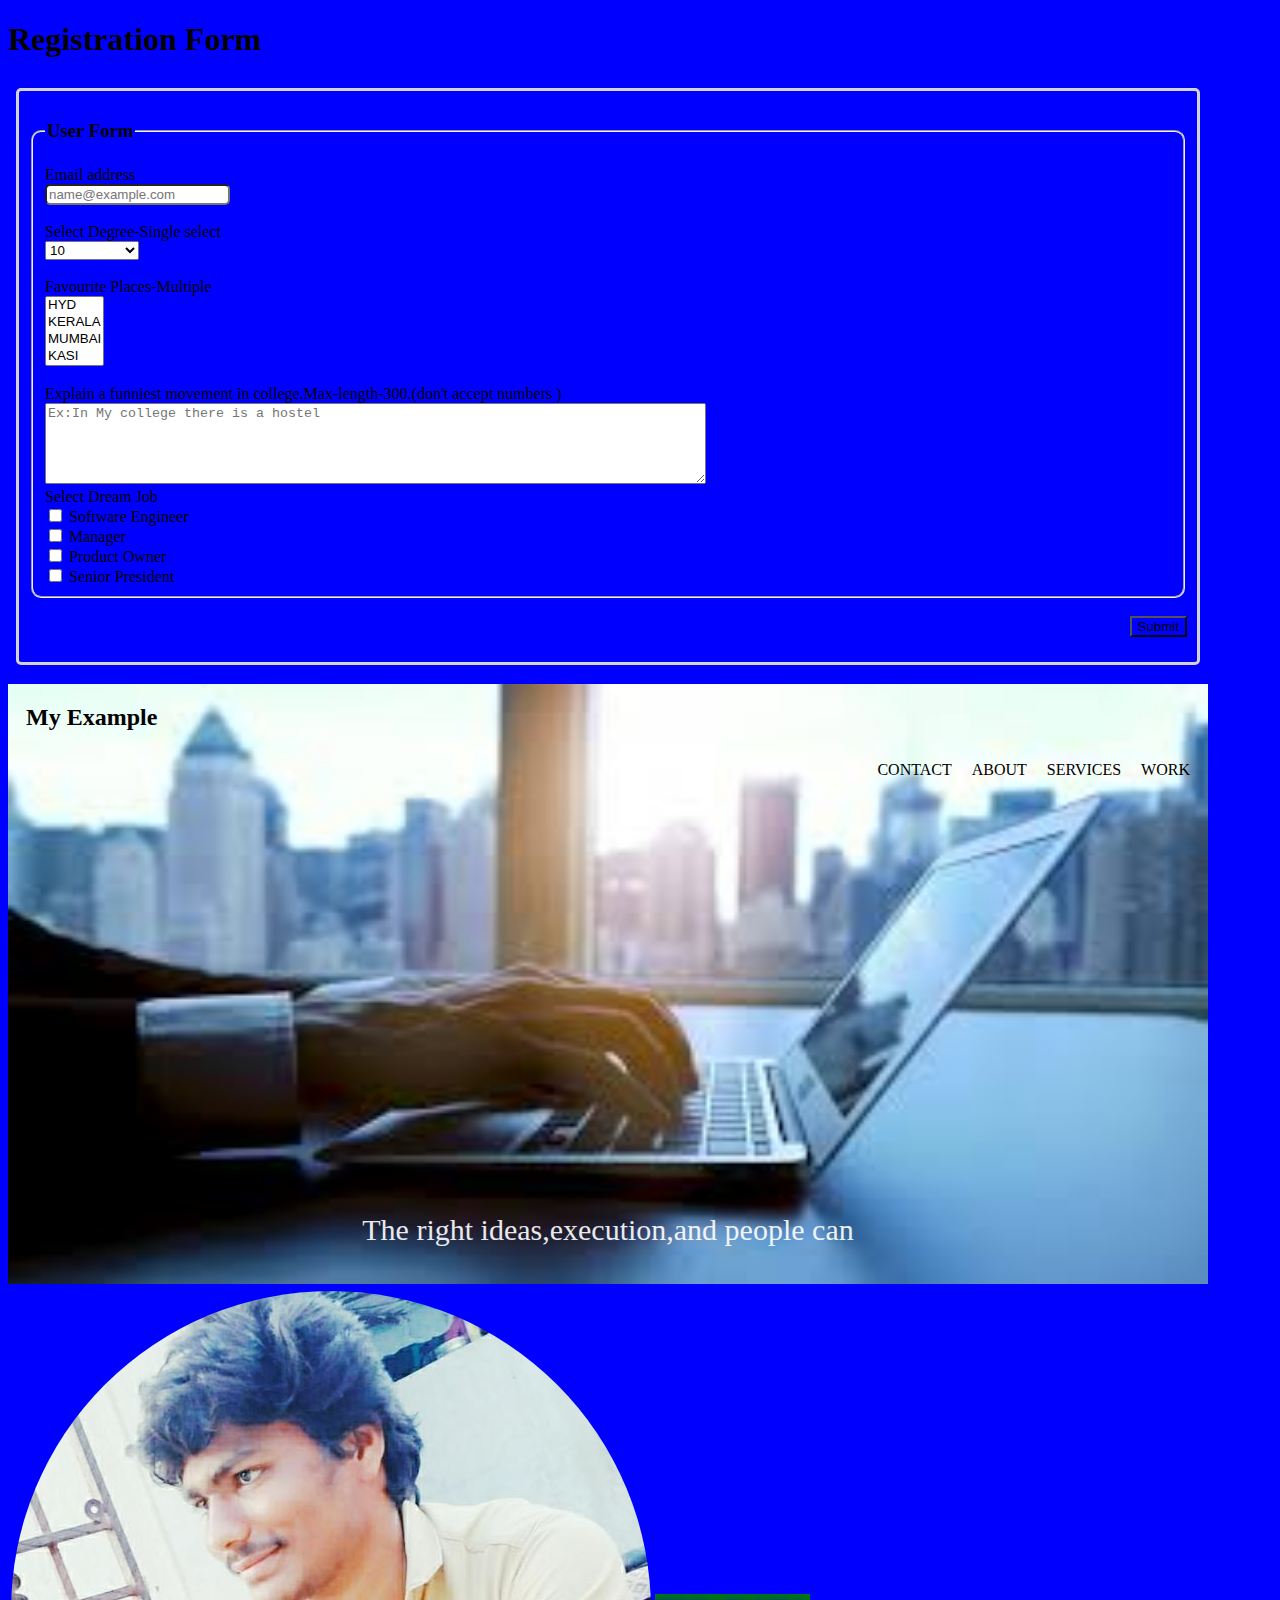
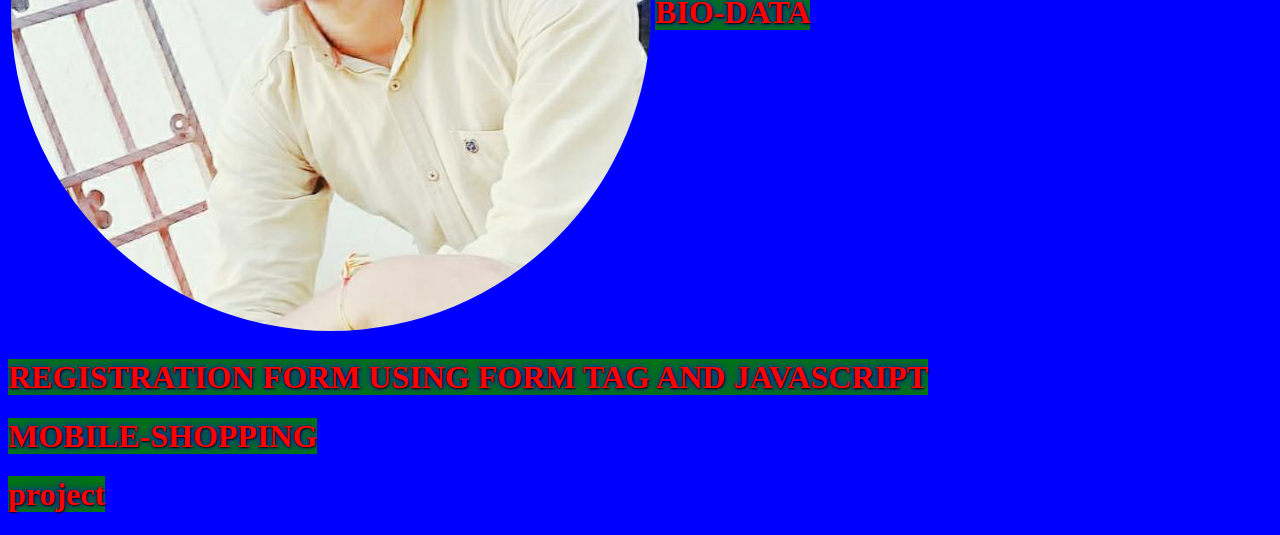
<file: index.html>
<!DOCTYPE html>
<html>
  <head>
    <meta charset="utf-8" name="viewport"  content="width=device-width, initial-scale=1.0" >
    <title>My First Website</title>
    <link rel="icon" href="favicon.ico">
    <style>
    h1 a{
      background-color:green;
      text-shadow:1px 1px  2px black,0 0 1em blue,0 0 0.2em blue;
      text-decoration: none;
    }
    </style>
  </head>
  <body style=background-color:blue>
    <h1>Registration Form</h1>
    <object data="form.html" height="600px" width="1200px"></object><br>
    <object data="lesson4.html" height="600px" width="1200px"></object>
  <div class="container">
  <table>
      <tr>
    <td>
    <img style="width:100%;border-radius:50%" src="Hemanth1.jpg" alt="My Profile Pic" ></td>
    <td><h1><a style=color:red; href="index1.html">BIO-DATA</a></h1></td>
  </tr>
</table>
</div>
  <h1><a style=color:red; href="log_in_form.html">REGISTRATION FORM USING FORM TAG AND JAVASCRIPT</a></h1>

    <h1><a style=color:red; href="task3.html">MOBILE-SHOPPING</a></h1>
    <h1><a style=color:red; href="project.html">project</a></h1>
    
</body>
</html>
</file>
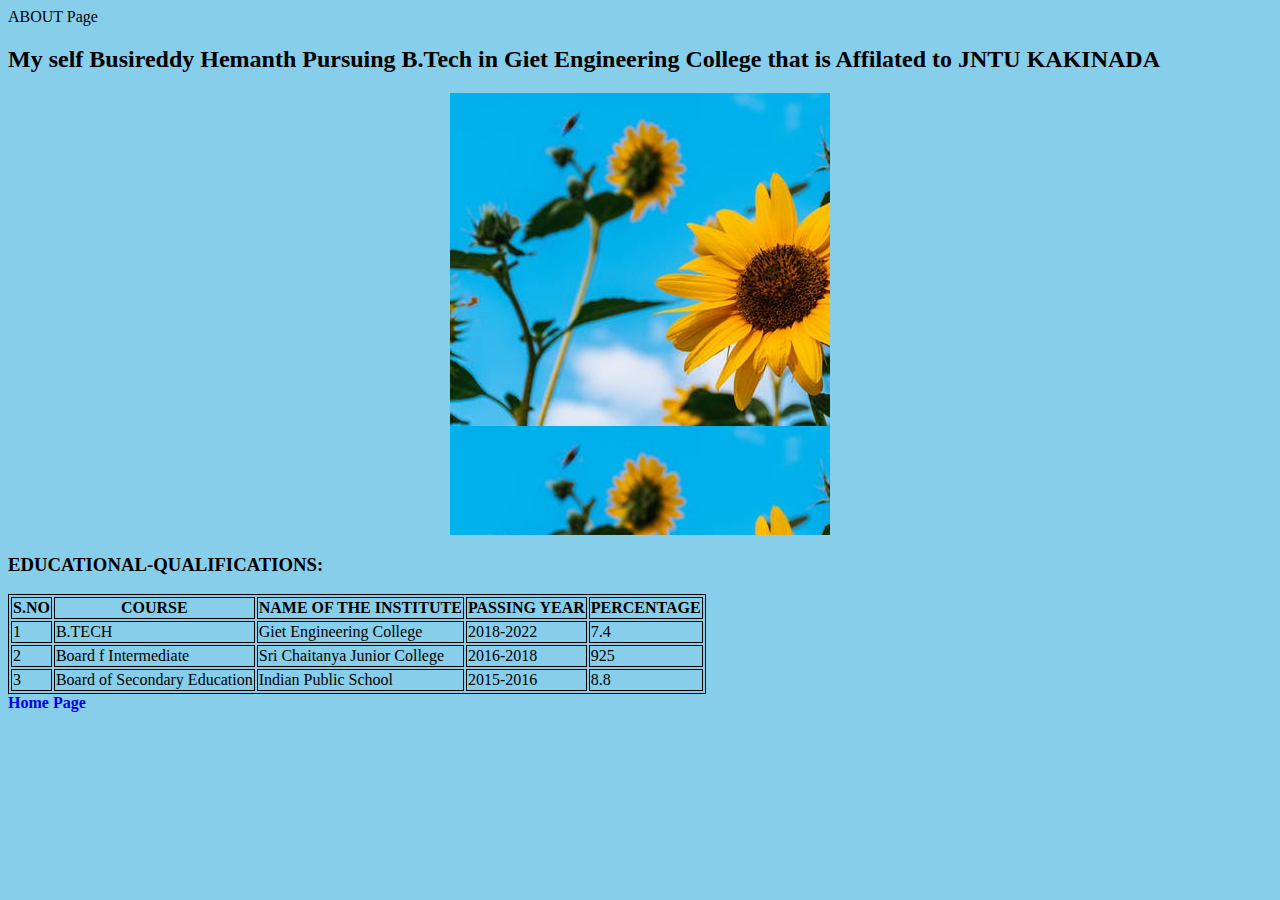
<file: about.html>
ABOUT Page

<!DOCTYPE html>
<html lang="en" dir="ltr">
  <head>
    <meta charset="utf-8">

    <title>About</title>
    <link rel="stylesheet" href="style2.css">
  </head>
  <body style="background-color:skyblue">
    <H2>My self Busireddy Hemanth Pursuing B.Tech in Giet Engineering College that is Affilated to JNTU KAKINADA</H2>
    <center>
      <div class="Animation">
  
    </div>
  </center>

    <h3>EDUCATIONAL-QUALIFICATIONS:</h3>
    <table style="border:1px solid black">
    <th style="border:1px solid black">S.NO</th>
    <th style="border:1px solid black">COURSE</th>
    <th style="border:1px solid black">NAME OF THE INSTITUTE</th>
    <th style="border:1px solid black">PASSING YEAR</th>
    <TH style="border:1px solid black">PERCENTAGE</TH>

    <tr>
        <td style="border:1px solid black">1</td>
        <td style="border:1px solid black">B.TECH</td>
        <td style="border:1px solid black">Giet Engineering College</td>
        <td style="border:1px solid black">2018-2022</td>
        <td style="border:1px solid black">7.4</td>
    </tr>
    <tr style="border:1px solid black">
        <td style="border:1px solid black">2</td>
        <td style="border:1px solid black">Board f Intermediate</td>
        <td style="border:1px solid black">Sri Chaitanya Junior College</td>
        <td style="border:1px solid black">2016-2018</td>
        <td style="border:1px solid black">925</td>
    </tr>
    <tr>
        <td style="border:1px solid black">3</td>
        <td style="border:1px solid black">Board of Secondary Education</td>
        <td style="border:1px solid black">Indian Public School</td>
        <td style="border:1px solid black">2015-2016</td>
        <td style="border:1px solid black">8.8</td>
    </tr>
    </table>
    <a href="index1.html"><strong>Home Page</strong></a>
  </body>
</html>
</file>
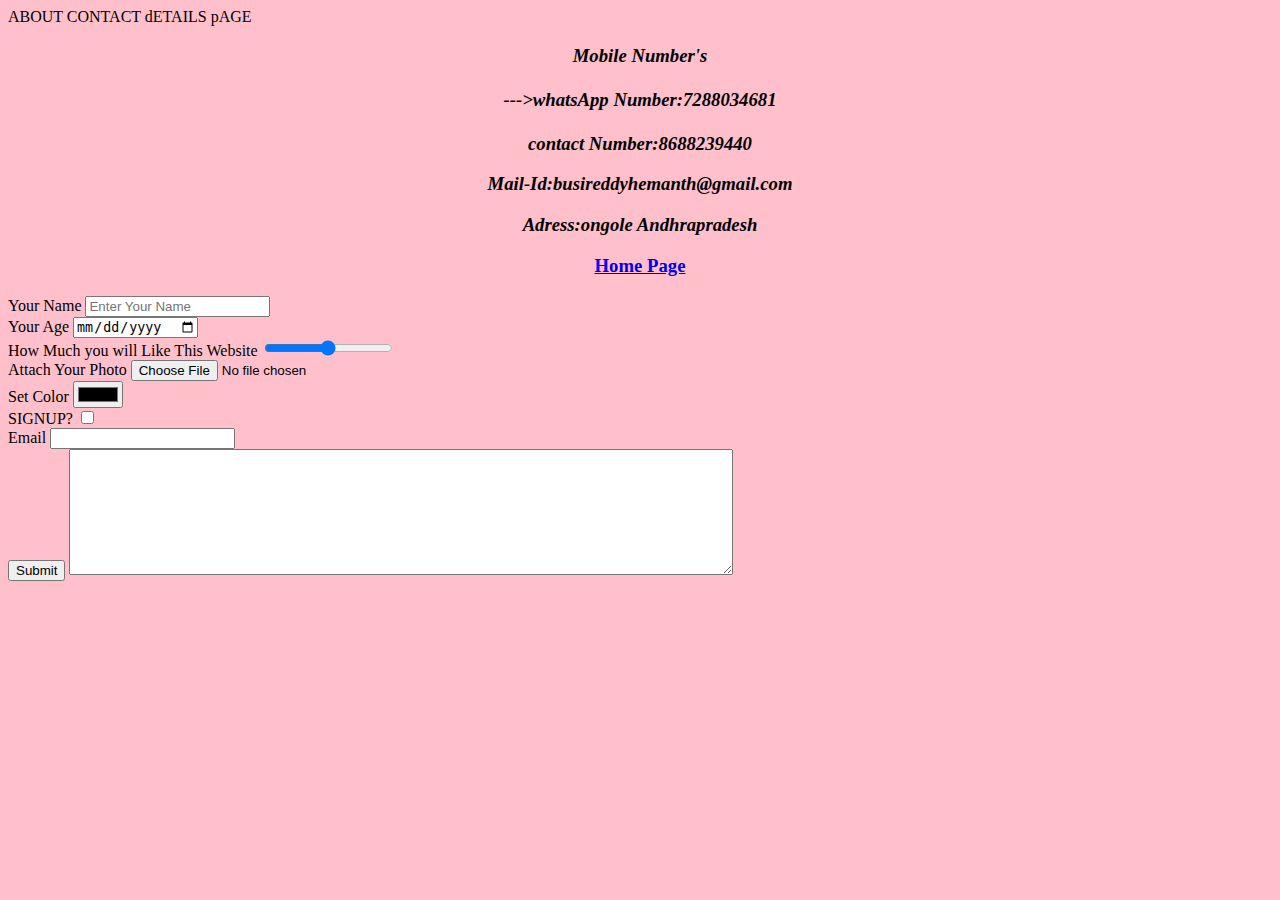
<file: contact.html>
ABOUT CONTACT dETAILS pAGE

<!DOCTYPE html>
<html lang="en" dir="ltr">
  <head>
    <meta charset="utf-8">
    <link rel="icon" href="favicon.ico">
    <title>My contact Details</title>
  </head>
  <body style="background-color:pink">
    <center>
    <h3>
    <p ><i>Mobile Number's</br></br>
      --->whatsApp Number:7288034681</br></br>
    contact Number:8688239440</p>
    <p>Mail-Id:busireddyhemanth@gmail.com</p>
    <p>Adress:ongole Andhrapradesh</p></i>
    <a href="index1.html"><strong>Home Page</strong></a>
  </h3>
</center>
<form  action="mailto:busireddysatyanarayana@gmail.com" method="post " enctype="text/plain">
  <label>Your Name</label>
  <input type="text" name="Enter Your Name" value="" placeholder="Enter Your Name"><br>
  <label>Your Age</label>
  <input type="date" name="" value=""><br>
  <label>How Much you will Like This Website</label>
  <input type="Range" name="" value=""><br>
  <label>Attach Your Photo</label>
  <input type="file" name="" value=""><br>
  <label>Set Color</label>
  <input type="color" name="" value=""><br>
  <label>SIGNUP?</label>
  <input type="checkbox" name="" value=""><BR>
  <label>Email</label>
  <input type="email" name="" value=""><br>
  <input  type="submit" name="" value="Submit">
  <textarea name="name" rows="8" cols="80"></textarea>

</form>
  </body>
</html>
</file>
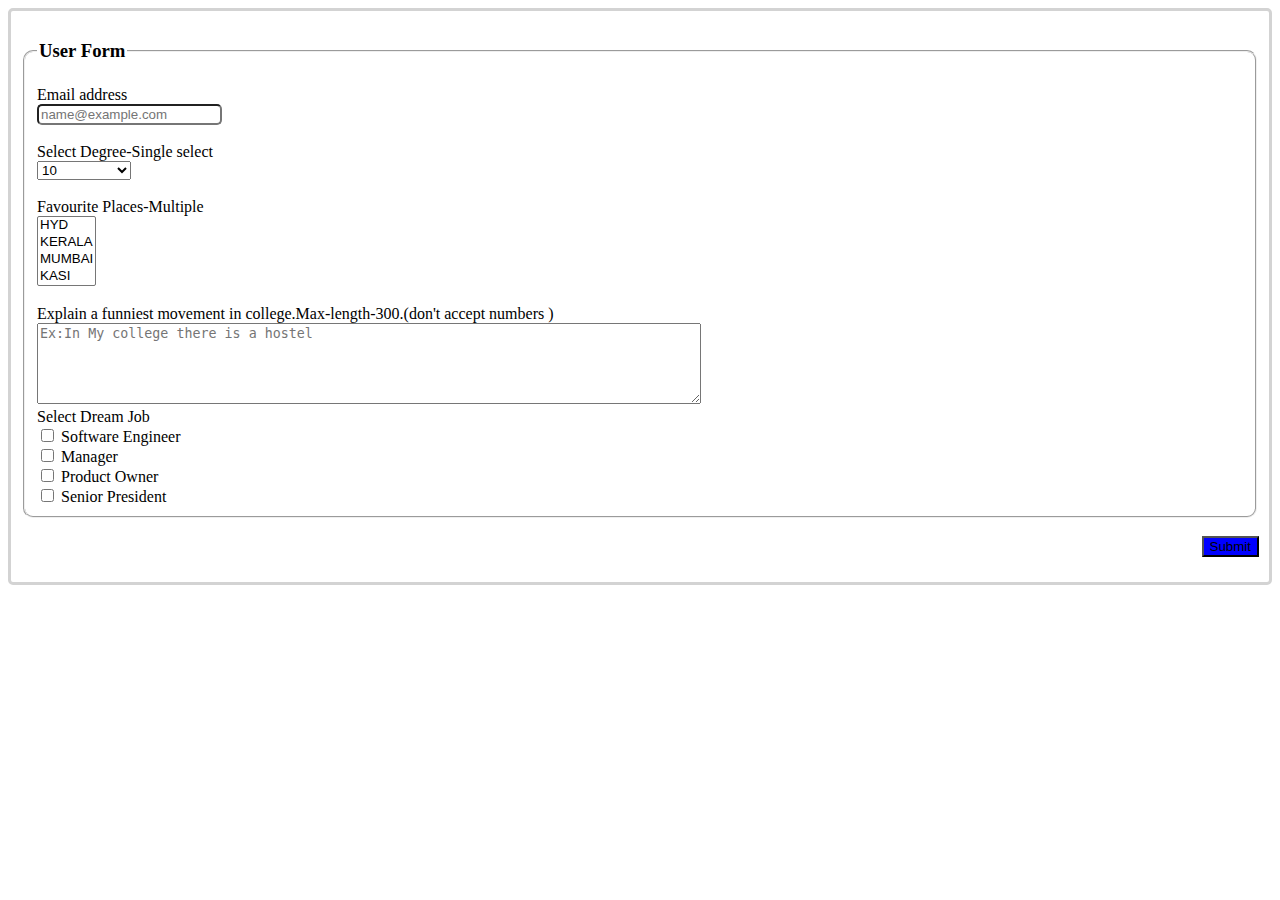
<file: form.html>
<!DOCTYPE html>
<html lang="en" dir="ltr">
  <head>
    <meta charset="utf-8">
    <meta name="description" content="Free Web tutorials">
  <meta name="keywords" content="Form , Input tag,input types in html">
  <meta name="author" content="Hemanth">
  <meta name="viewport" content="width=device-width, initial-scale=1.0">
    <title>Registration Form</title>
  </head>
  <body>
    <div class="" style="height:auto;width:auto;border:3px solid lightgray;padding:10px;border-radius:5px">
      <!--
       <form class="" action="index.html" method="post">
        <label for="H">Male</label>
        <input type="radio" name="Gender" value="" id="H">
        <label for="i">Female</label>
        <input type="radio" name="Gender" value="" id='i'>
      </form>
    -->
    <fieldset style="border-radius:10px">
      <legend><h3>User Form</h3></legend>
      <form class="Form" action="index.html" method="post">
        <label for="email">Email address</label><br/>
        <input style="border-radius:5px" type="mail" name="" value="" placeholder="name@example.com">
        </br><br>
        <label for="single">Select Degree-Single select</label><br/>
        <select class="select" name="select" id=single>
          <option value="">10</option>
          <option value="">12</option>
          <option value="">Degree</option>
          <option value="">Engineering</option>
        </select><br><br>
        <label for="multiple">Favourite Places-Multiple</label><br>
        <select class="select" name="select" multiple=true id=multiple>
          <option value="">HYD</option>
          <option value="">KERALA</option>
          <option value="">MUMBAI</option>
          <option value="">KASI</option>
        </select><br><br>
        <label for="textarea">Explain a funniest movement in college.Max-length-300.(don't accept numbers )</label><br>
        <textarea name="name" id="textarea" rows="5" cols="80" maxlength="50" placeholder="Ex:In My college there is a hostel"></textarea>
        <br>
        <span>Select Dream Job</span><br>
        <input type="checkbox" name="" value="" id="Software Engineer">
        <label for="Software Engineer">Software Engineer</label>
        <br>
        <input type="checkbox" name="" value="" id="Manager">
        <label for="Manager">Manager</label>
        <br>
        <input type="checkbox" name="" value="" id="Product Owner">
        <label for="Product Owner">Product Owner</label>
        <br>
        <input type="checkbox" name="" value="" id="senior president">
        <label for="Software Engineer">Senior President</label>
      </form>
    </fieldset>
    </br>
    <button type="button" name="button" style="float:right;background-color:blue">Submit</button><br><br>
    </div>
  </body>
</html>
</file>
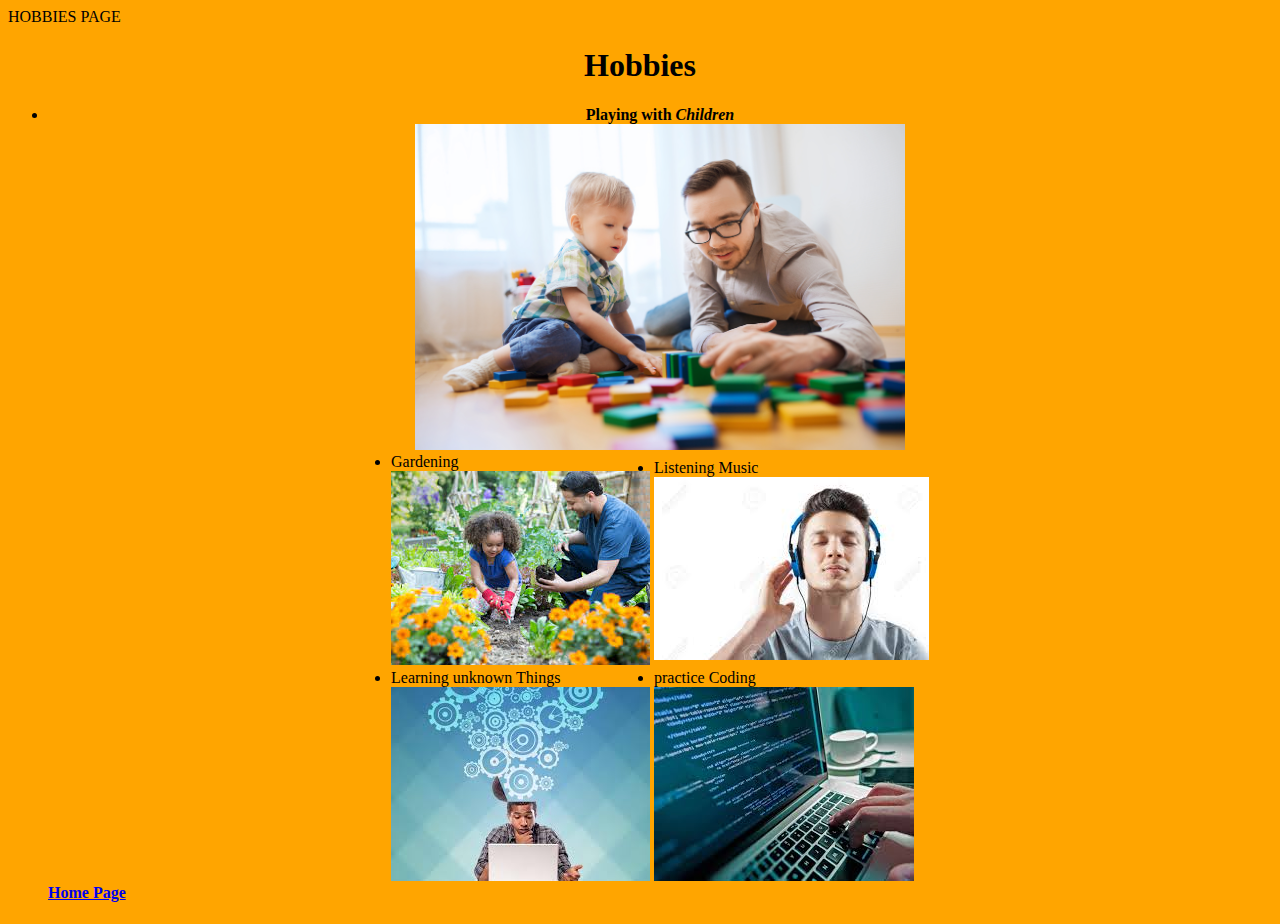
<file: Hobbies.html>
HOBBIES PAGE

<!DOCTYPE html>
<html lang="en" dir="ltr">
  <head>
    <meta charset="utf-8">
    <title>Hobbies</title>
  </head>
  <body style="background-color:orange">
    <h1 style=text-align:center>Hobbies</h1>
    <h4>
    <ul>
    <center>

      <table>
        <td>
    <li>Gardening</li>
    <img src="gardening.jpg" alt="Gardening"></td>
    <td><li>Listening Music</li>
    <img src="music.jpg" alt="Music"></td>
     <li>Playing with <i>Children</i></li>
     <img src="playing.jpg" alt="Playing" style=width:40%;height=30%>
     <tr>
       <td>
    <li>Learning unknown Things</li>
    <img src="learning.jpg" alt="Learning"></td>
    <td><li>practice Coding</li>
    <img src="coding.jpg" alt="Coding"></td>
    </ul></h4>
    </tr>

    </table>
    </center>
    <a href="index1.html"><strong>Home Page</strong></a>
  </body>
</html>
</file>
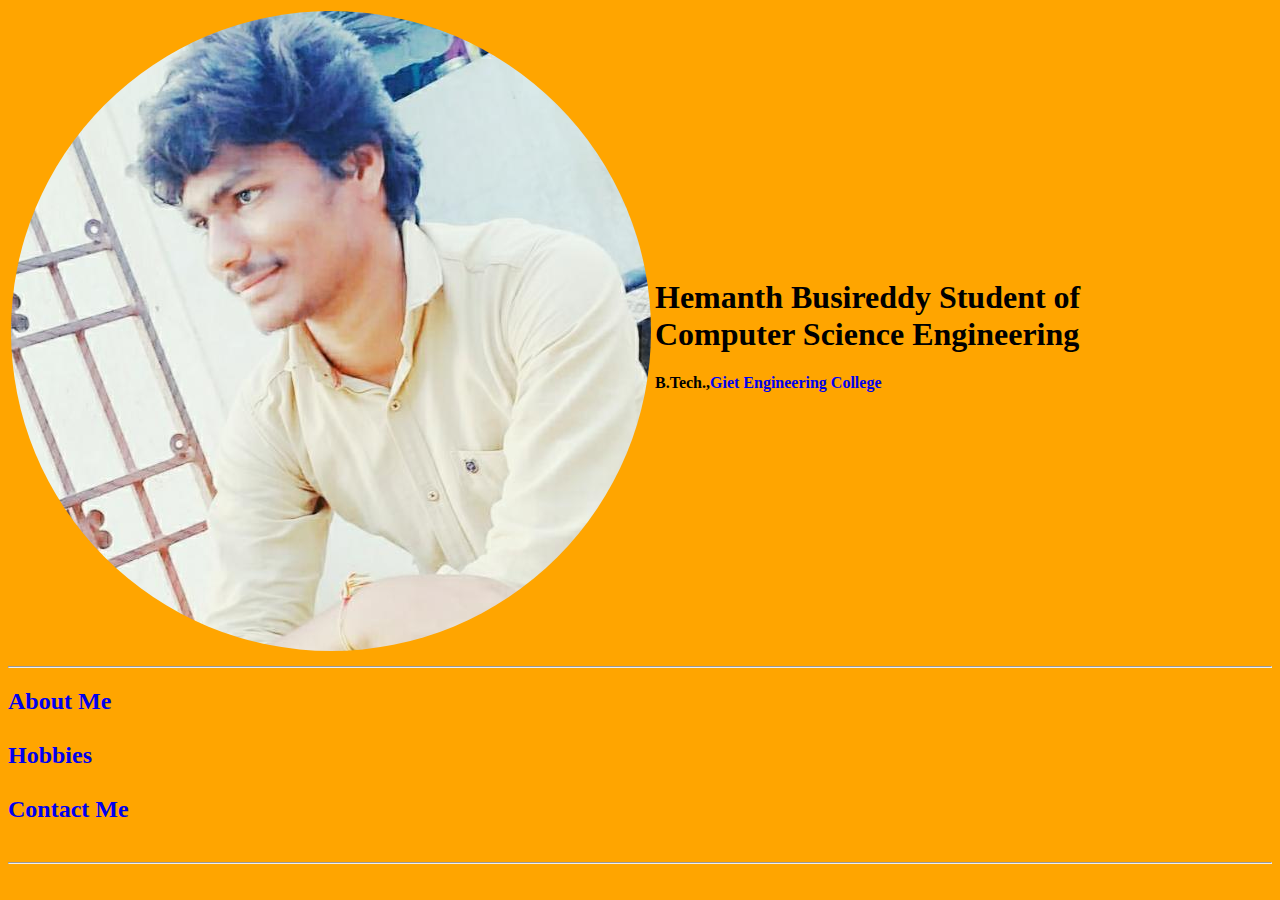
<file: index1.html>
<!DOCTYPE html>
<html lang="en" dir="ltr">
  <head>
    <meta charset="utf-8" name="viewport" content="width=device-width, initial-scale=1.0" >
    <link rel="icon" href="favicon.ico">
    <title>My First Website</title>

<style media="screen">
  a{text-decoration:none;}
.img2{
  width:100%;
  border-radius:50%;
}
.img2:hover{
  transition-delay:2s;
  transform:rotate(360deg);
  transition:5s ;}
</style>
  </head>
  <body style=background-color:orange;>
    <table>
      <td><img class="img2 img2hover " src="Hemanth1.jpg"></img></td>

    <td><h1>Hemanth Busireddy Student of</br>Computer Science Engineering</h1>
    <p><strong>
    B.Tech.,<a href="https://www.giet.ac.in/">Giet Engineering College</strong></p></td>
  </table><hr>
  <h2>
  <a href="about.html">About Me</a><br><br>
    <a href="Hobbies.html">Hobbies</a><br><br>
    <a href="contact.html">Contact Me</a><br><br><hr>
    </h2>


  </body>
</html>
</file>
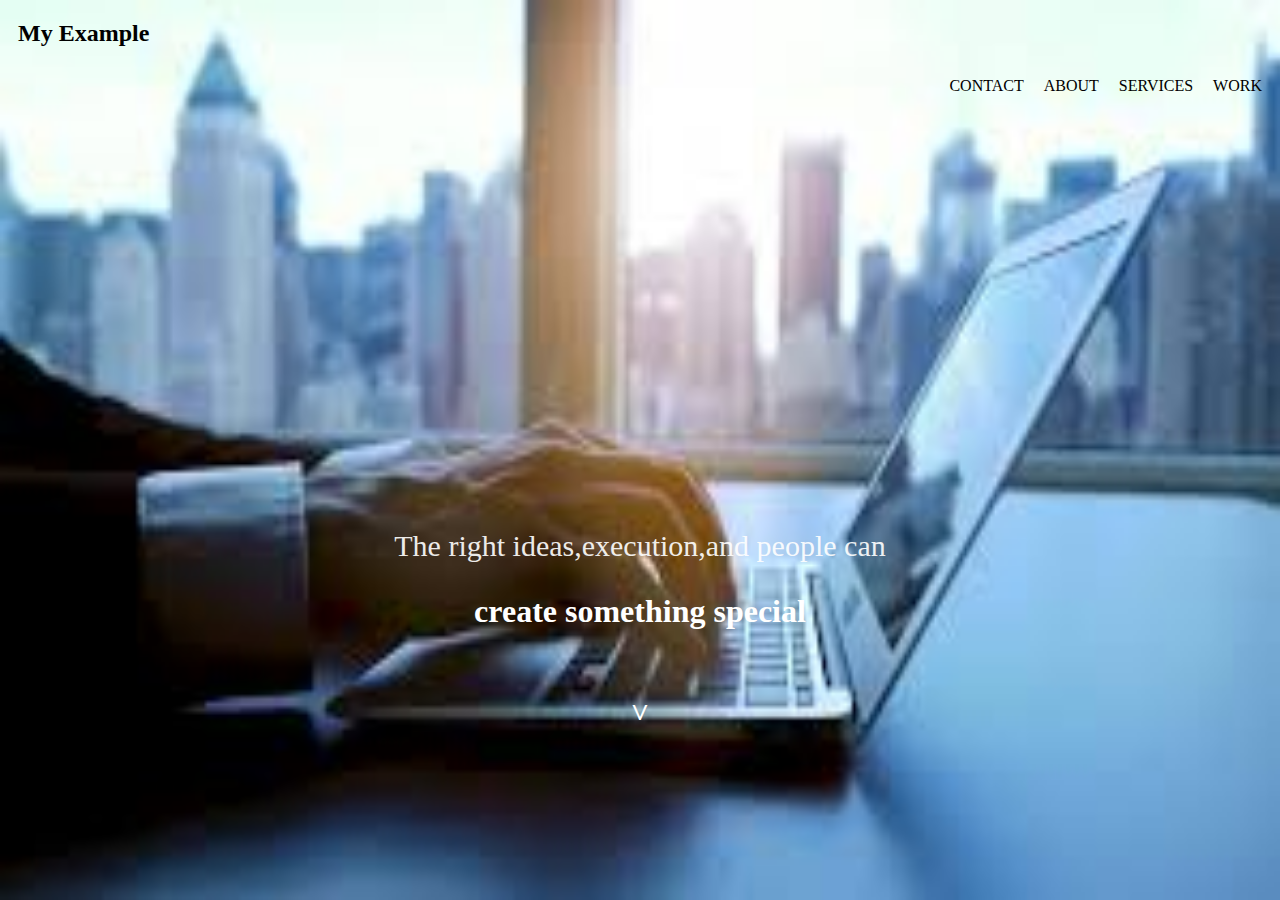
<file: lesson4.html>
<!DOCTYPE html>
<html lang="en" dir="ltr">
  <head>
    <meta charset="utf-8">
    <title></title>
    <style media="screen">
      li{
        float:right;
        display:inline;
        padding:10px;
      }
      body{
        background-repeat: no-repeat;

        background-attachment: fixed;
        background-size: 100% 100%;

      }
      h1,p{
        text-align:center;
      }
      #h{
        transform: rotate(180deg);

      }
      </style>
  </head>
  <body style="background-image:url(computer.jpg)">
    <h2 STYLE="padding-LEFT:10PX">My Example</h2>
        <div class="">
    <ul>
      <li>WORK</li>
      <li>SERVICES</li>
      <li>ABOUT</li>
      <li>CONTACT</li>
    </ul>
    <br><br><br>
    <br><br><br>
    <br><br><br>
    <br><br><br>
    <br><br><br>
    <br><br><br>  <br><br><br><br><br><br>
    <p style=color:white;font-size:30px;opacity:0.9>The right ideas,execution,and people can</p>
    <h1 style=color:white>create something special</h1><br>
    <h1 id=h ><a href="#H" style="text-decoration:none;color:white;opacity:1">^</a>  </h1>
    </body>
</html>
</file>
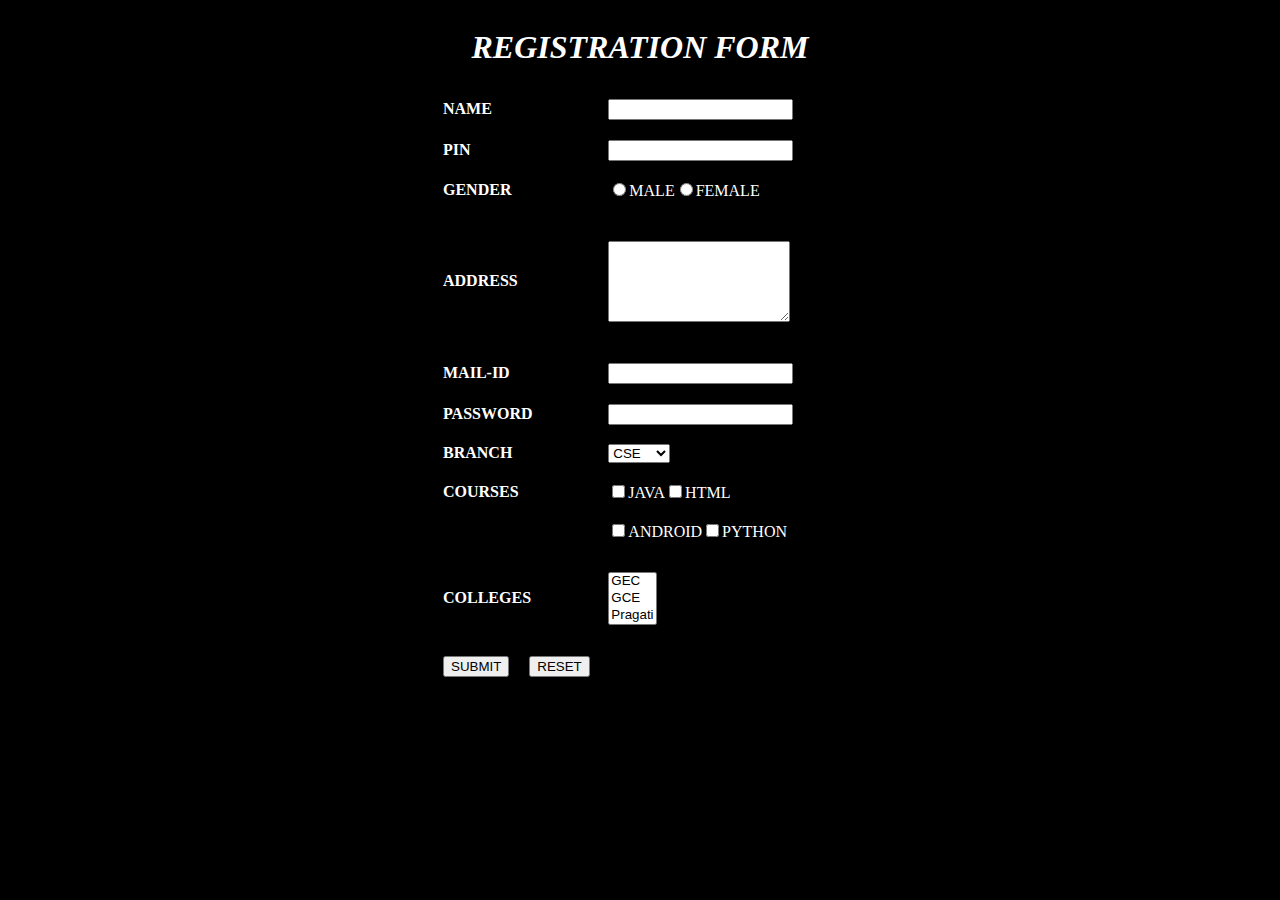
<file: log_in_form.html>
<html>
<head>
<!--
<script type="text/javascript">
function disp()
{
var a=document.getElementById("name").value;
var b=document.getElementById("pin").value;
var d=document.getElementById("add").value;
var e=document.getElementById("mail").value;
var f=document.getElementById("pass").value;
var g=document.forms[0].branch;
var h=document.forms[0].colleges;
var j=document.forms[0].c1;
var k=document.forms[0].c2;
var l=document.forms[0].c3;
var m=document.forms[0].c4;
if(document.getElementById("male").checked){
c=document.getElementById("male").value;
}
else if(document.getElementById("female").checked){
c=document.getElementById("female").value;
}

if(a!=""){
document.write("NAME :"+a+"<br/>");
document.write("<br/>");}
if(b!=""){
document.write("PIN :"+b+"<br/>");
document.write("<br/>");}
document.write("GENDER :"+c+"<br/>");
document.write("<br/>");

if(d!=""){
document.write("ADDRESS  :"+d+"<br/>");
document.write("<br/>");}
if(e!=""){
document.write("EMAIL :"+e+"<br/>");
document.write("<br/>");}
if(f!=""){
document.write("PASSWORD : "+f+"<br/>");
document.write("<br/>");}
document.write("BRANCH : "+g.options[g.selectedIndex].value+"<br/>");
document.write("<br/>");
if(j.checked ||k.checked ||l.checked || m.checked) {
document.write("COURSES :");}
if(j.checked)
document.write("java"+"</br>");
if(k.checked)
document.write("html"+"</br>");
if(l.checked)
document.write("android"+"</br>");
if(m.checked)
document.write("python"+"</br>");
document.write("<br/>");
document.write("COLLEGE : "+h.options[h.selectedIndex].value+"<br/>");

}
</script>-->
</head>
<body style="background-color:black">
<center>
<form name="regis" >
<table  height="600" width="400">
<caption><h1><ins><font color="white" font size="6"><b><i>REGISTRATION FORM</i></b></font></ins></h1></caption>
<tr>
<td colspan="2"><label for="name"><font color="white"><b>NAME</b></font></label></td>
<td><input type="text" id="name" name="t1" ></td>
</tr>
<tr>
<td colspan="2"><label for="pin"><font color="white"><b>PIN</b></font></label></td>
<td><input type="text" id="pin" name="t2"></td>
</tr>
<tr>
<td colspan="2"><label><font color="white"><b>GENDER</b></font></label></td>
<td><input type="radio" id="male" name="gender" value="MALE" required><label for="male"><font color="white">MALE</font></label><input type="radio" id="female" name="gender" required value="FEMALE"><label for="female"><font color="white">FEMALE</font></label></td>
</tr>
<td colspan="2"><label for="add"><font color="white"><b>ADDRESS</b></font></td>
<td><textarea name="ta1" id="add"  rows="5" cols="20"></textarea></td>
</tr>
<td colspan="2"><label for="mail"><font color="white"><b>MAIL-ID</b></font></label></td>
<td><input type="email" id="mail" name="email" required></td>
</tr>

<td colspan="2"><label for="pass"><font color="white"><b>PASSWORD</b></font></label></td>
<td><input type="password" id="pass" name="password"></td>
</tr>
<tr>
<td colspan="2"><label for="branch"><font color="white"><b>BRANCH</b></font></label></td>
<td>
<select id="branch" name="branch">
<option value="Computer Science">CSE</option>
<option value="Electronics">ECE</option>
<option value="Mechanical">MECH</option>
<option value="Civil">CIVIL</option>
<option value="Information">IT</option>
</select></td>
</tr>
<tr>
<td colspan="2"><label for="course"><font color="white"><b>COURSES</b></font></label></td>
<td>
<input type="checkbox" id="c1" value="JAVA" name="c1"><label for="c1"><font color="white">JAVA</font></label><input type="checkbox" id="c2" value="HTML" name="c2"><label for="c2"><font color="white">HTML</font></label></td>
</tr>
<tr>
<td colspan="2"></td>
<td><input type="checkbox"  id="c3" value="ANDROID" name="c3"><label for="c3"><font color="white">ANDROID</font></label><input type="checkbox" id="c4" name="c4" value="PYTHON"><label for="c4"><font color="white">PYTHON</font></label></td>
</tr>
<tr>
<td colspan="2"><label for="colleges"><font color="white"><b>COLLEGES</b></font></label></td>
<td>
<select  id="colleges" name="colleges" size="3">
<option value="GIET ENGINEERING COLLEGE">GEC</option>
<option value="GIET  COLLEGE OF ENGINEERING">GCE</option>
<option value="PRAGATI ENGINEERING COLLEGE">Pragati</option>
<option value="ADITYA ENGINEERING COLLEGE">Aditya</option>
<option value="BVC ENGINEERING COLLEGE">Bvc</option>
<option value="KITS ENGINEERING COLLEGE">Kits</option>
</select></td>
</tr>
<tr>
<td colspan="" ><input type="submit" value="SUBMIT" onclick=disp()></td>
<td><input type="reset" value="RESET"></td>
</tr>
</table>
</form>
</body>
</html>
</file>
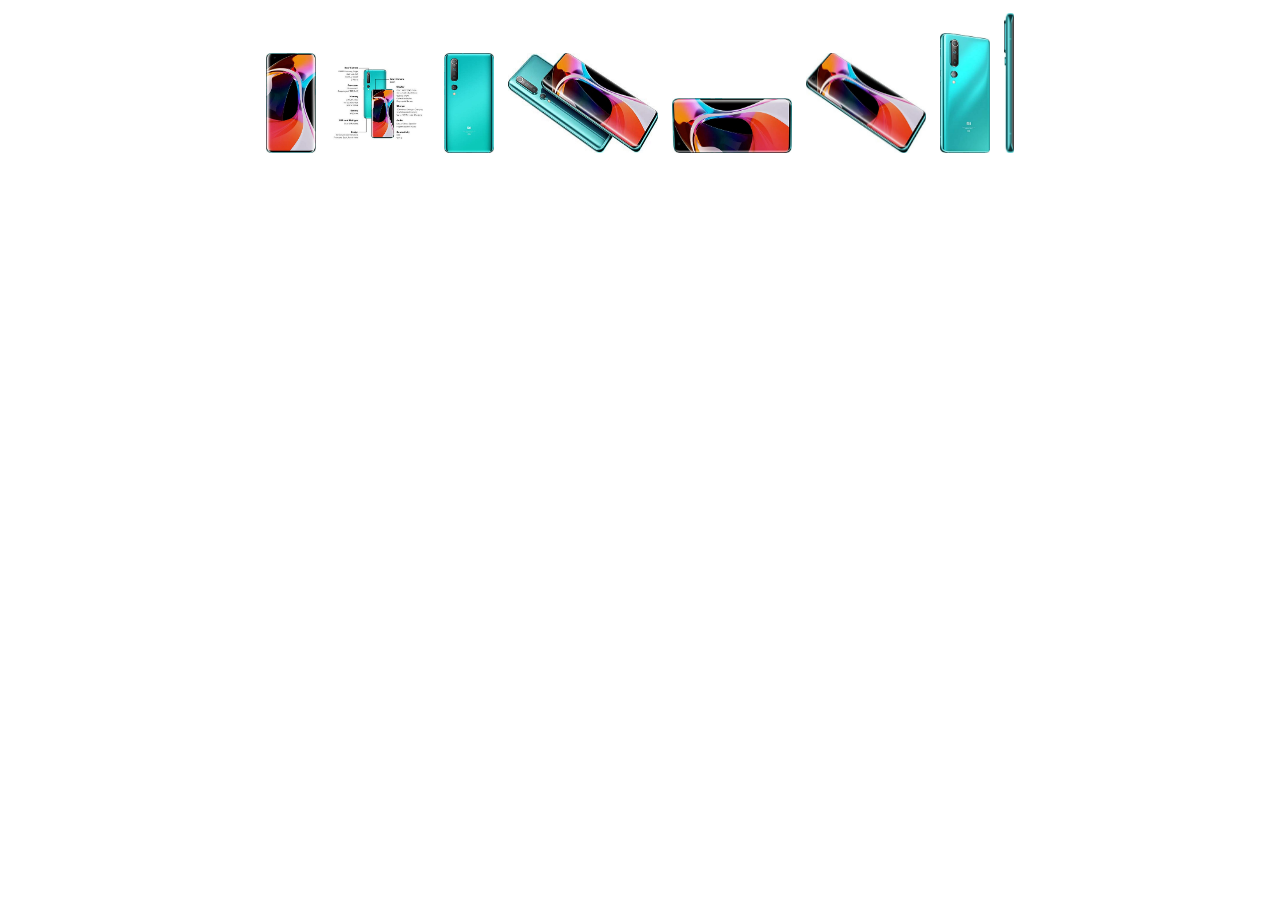
<file: mobile.html>
<!DOCTYPE html>
<html lang="
" dir="ltr">

<head>
  <style media="screen">
    img
    {
      padding:5px;
      cursor: pointer;
    }
    img:hover{border:3px solid rgba(0,0,0,5);}
    body{text-align:center;}
  </style>
  <meta charset="utf-8">
  <title></title>
</head>

<body>
  <img  src="mobile2.jpg" alt="" style=height:100px;width:50px onclick=image(this)>
  <img src="mobile1.jpg" alt="" style=height:100px;width:100px onclick=image(this)>
  <img src="mobile3.jpg" alt="" style=height:100px;width:50px onclick=image(this)>
  <img src="mobile4.jpg" alt="" style=height:100px;width:150px onclick=image(this)>
  <img src="mobile5.jpg" alt="" style=height:1o0px;width:120px onclick=image(this)>
  <img src="mobile6.jpg" alt="" style=height:100px;width:120px onclick=image(this)>
  <img src="mobile7.jpg" alt="" style=height:120px;width:50px onclick=image(this)>
  <img src="mobile8.jpg" alt="" style=height:140px;width:10px onclick=image(this)>
      <script type="text/javascript">
    function image(img) {


            window.open(img.src, "bigImg");



            }
  </script>
</body>

</html>
</file>
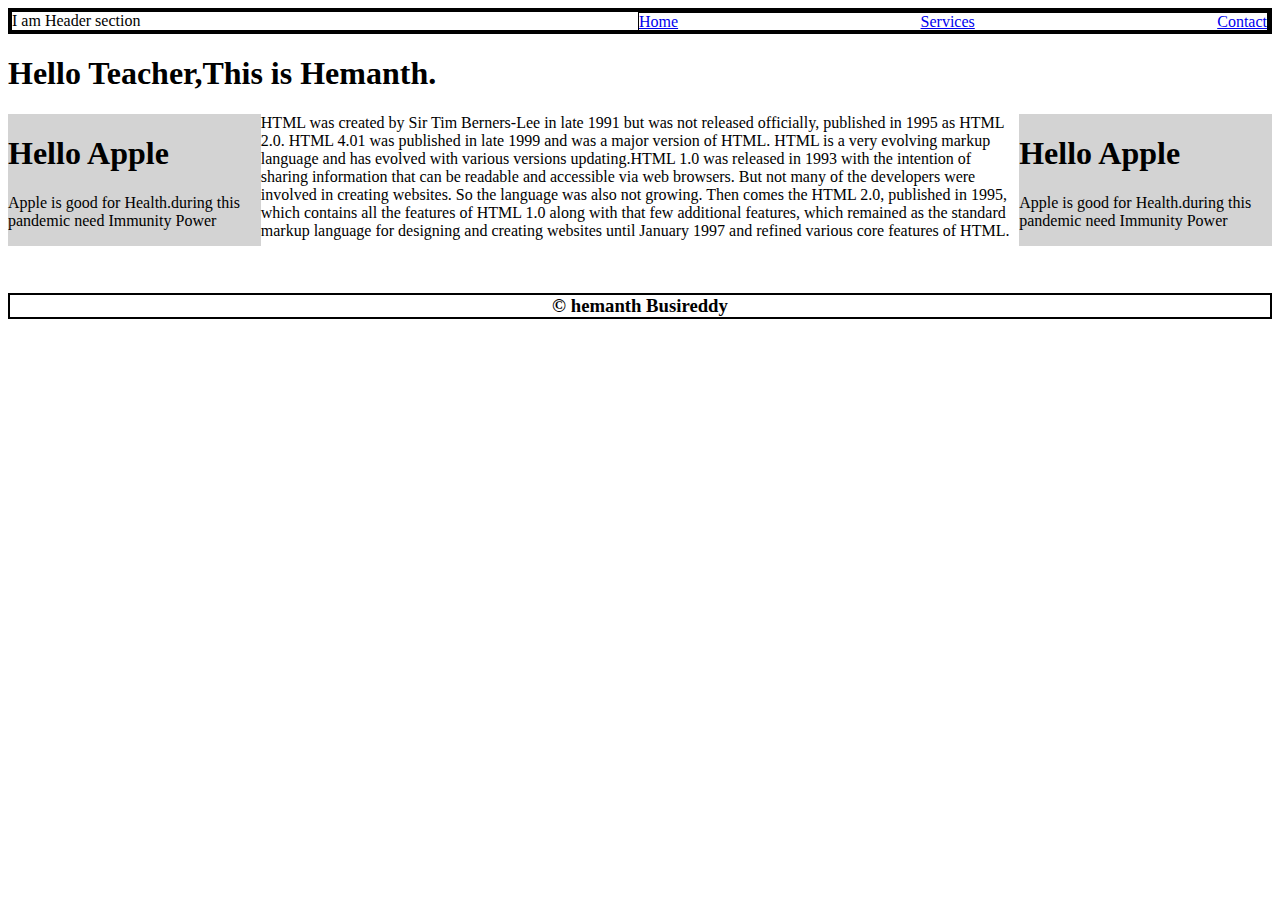
<file: project.html>
<!DOCTYPE html>
<html>
<head>
<meta name="viewport" content="width=device-width, initial-scale=1.0">
<style>
nav{
display:flex;
justify-content:space-between;
float:right;
}
</style>
</head>
<body>
<header style="border:4px solid black;height:20%;">
I am Header section
<nav style="border:1px solid black;width:50%;"> 
<a href="www.google.com">Home</a>
<a href="www.google.com">Services</a>
<a href="www.google.com">Contact</a>
</nav>
</header>
<h1>Hello Teacher,This is Hemanth.</h1>
<aside style="background-color:lightgray;displsy:inline;float:left;width:20%;">
<h1>Hello Apple</h1>
<p>Apple is good for Health.during this pandemic need Immunity Power</p>
</aside>

<aside style="background-color:lightgray;displsy:inline;float:right;width:20%">
<h1>Hello Apple</h1>
<p>Apple is good for Health.during this pandemic need Immunity Power</p>
</aside>
<p>HTML was created by Sir Tim Berners-Lee in late 1991 but was not released officially, published in 1995 as HTML 2.0. HTML 4.01 was published in late 1999 and was a major version of HTML. HTML is a very evolving markup language and has evolved with various versions updating.HTML 1.0 was released in 1993 with the intention of sharing information that can be readable and accessible via web browsers. But not many of the developers were involved in creating websites. So the language was also not growing.
Then comes the HTML 2.0, published in 1995, which contains all the features of HTML 1.0 along with that few additional features, which remained as the standard markup language for designing and creating websites until January 1997 and refined various core features of HTML.
</p>
<br/>
<footer><h3 style="border:2px solid black;text-align:center">&#169 hemanth Busireddy</h3></footer>
</body>
</html>
</file>
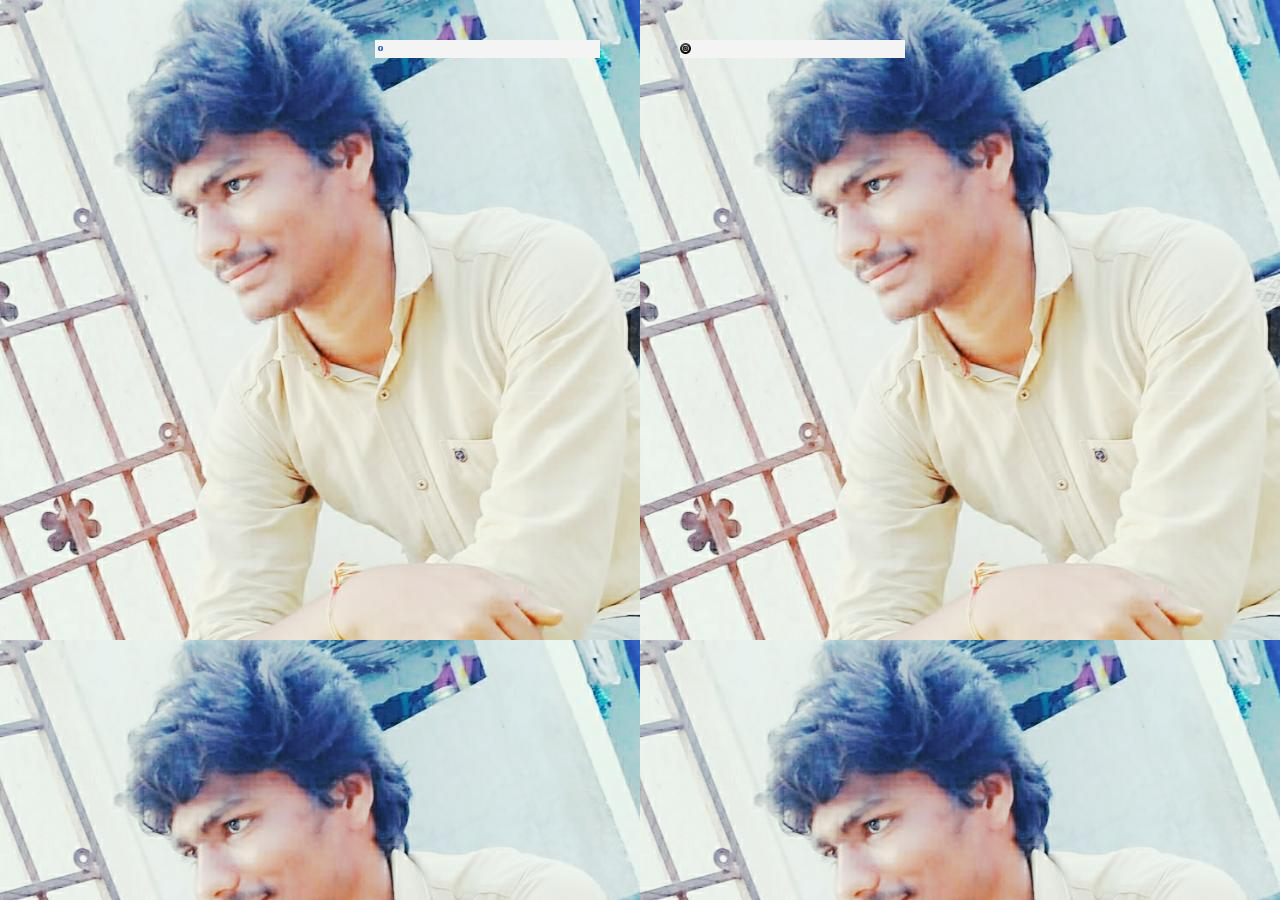
<file: x.html>
<!DOCTYPE html>
<html lang="en" dir="ltr">
  <head>
    <meta charset="utf-8">
    <title>Contact Me</title>
    <link rel="stylesheet" href="style1.css">
  </head>
  <body>
    <div class="Menubar">
    <div class="insta">
    <a href="https://www.facebook.com/"><img class="h" src="fb.jpg" alt="" style=width:5%></div>
    <div class="insta">
    <a href="Hemanth1.jpg"><img  class="h2" src="insta.jpg" alt="" style=width:5%>
    </a></div>
    </div>
  </body>
</html>
</file>
<file: style2.css>
a
{
  text-decoration: none;

}
.input1:focus{background-color:aqua;color:red;}
.input2:focus{background-color:red;}
.input3:focus{background-color:green;}


.head
{color:grey;
}
.img1
{background-color: yellow;
}


.img2
{background-color:grey;
transform:rotate(45deg) translateY(100px);}
.img1:hover
{
  background-color: red;
  transform: rotate(360deg);
  transition: 10s;
}

.img2hover:hover{background-color: black;}
.div1{
  height:100px;
  background-color: pink;
  border-radius: 10px;
  border-color: red;

}
.div2
{height:100px;
width:100px;
background-color: grey;
border:solid;
border-width:30px 30px;
padding:20px;
}
.Animation{
  height:50%;
  width:30%;
  background: url("4.jpg");
  animation: slide 5s infinite;
}
@keyframes slide
{
  25%{background: url("playing.jpg");
}
50%
{
  background: url("gardening.jpg");
}
75%
{
  background: url("Music.jpg");
}
100%
{
  background: url("madhu.jpeg");
}
}
</file>
<file: style1.css>
*{
  padding:0px;
  margin:0px;
}
body{
  width:100%;
  background-image: url("Hemanth1.jpg");
  dispaly:flex;
  font-family: cursive;
  align-items: center;

}
.Menubar
{
justify-content: center;
display:flex;
width: 100%;

}
.insta
{position: relative;
margin: 40px;
background-color:#f4f4f4
}
</file>
